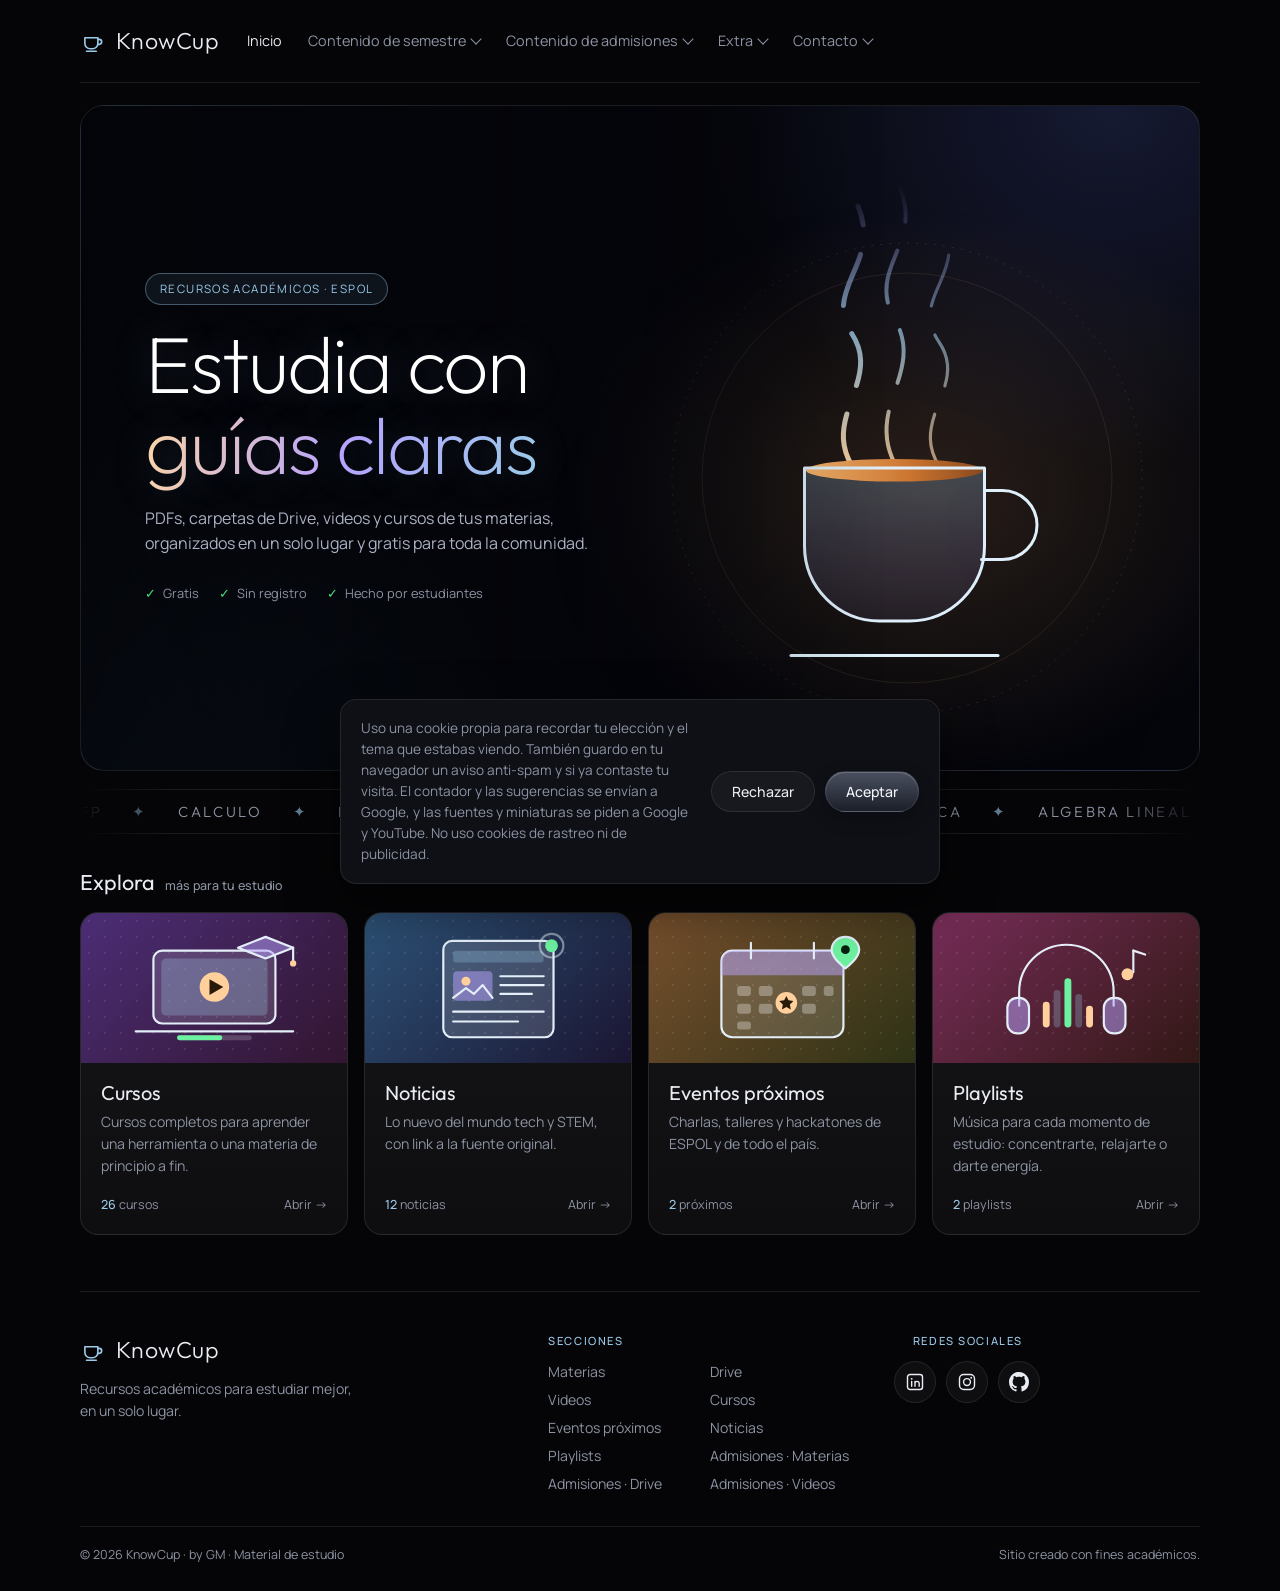
<file: index.html>
<!DOCTYPE html>
<html lang="es">
<head> 
  <meta charset="UTF-8">
  <meta name="viewport" content="width=device-width, initial-scale=1.0">
    <title>KnowCup · Recursos académicos para estudiar mejor</title>
  <meta name="description" content="Guías de estudio gratis, PDFs, videos y cursos para estudiantes de ESPOL: contenido de semestre y de admisiones, organizado por materia."> 
  <link rel="canonical" href="https://garydevelopm.github.io/">
  <meta name="theme-color" content="#050507">

  <meta property="og:type" content="website">
  <meta property="og:site_name" content="KnowCup">
  <meta property="og:title" content="KnowCup · Recursos académicos para estudiar mejor">
  <meta property="og:description" content="Guías en PDF, exámenes, videos, cursos gratis, playlists y noticias STEM en un solo lugar.">
  <meta property="og:url" content="https://garydevelopm.github.io/">
  <meta property="og:image" content="https://garydevelopm.github.io/og-image.png">
  <meta property="og:image:width" content="1200">
  <meta property="og:image:height" content="630">
  <meta property="og:image:alt" content="KnowCup: recursos académicos para estudiar mejor">
  <meta property="og:locale" content="es_EC">
  <meta name="twitter:card" content="summary_large_image">

  <link rel="icon" href="favicon.ico" sizes="48x48">
  <link rel="icon" href="favicon-192.png" type="image/png" sizes="192x192">
  <link rel="apple-touch-icon" href="apple-touch-icon.png">

  <script type="application/ld+json">
  {
    "@context": "https://schema.org",
    "@type": "WebSite",
    "name": "KnowCup",
    "alternateName": ["KnowCup by GM", "KnowCup · Recursos académicos"],
    "url": "https://garydevelopm.github.io/",
    "inLanguage": "es"
  }
  </script>
  <link rel="preconnect" href="https://fonts.googleapis.com">
  <link rel="preconnect" href="https://fonts.gstatic.com" crossorigin>
  <link href="https://fonts.googleapis.com/css2?family=Outfit:wght@200;300;400;500&family=Manrope:wght@400;500;600&display=swap" rel="stylesheet">
  <link rel="stylesheet" href="style.css">
</head>
<body>
<div class="fondo" aria-hidden="true"><span class="humo"></span><span class="humo"></span><span class="humo"></span><span class="humo"></span><span class="humo"></span><span class="humo"></span></div>
<div class="wrap">
    <header class="nav">
    <a class="logo" href="#inicio" data-ir="inicio"><svg class="logo-mark" viewBox="0 0 24 24" aria-hidden="true"><path class="vapor v1" d="M8 2.5c-1 1 1 2 0 3.2"></path><path class="vapor v2" d="M12 2.5c-1 1 1 2 0 3.2"></path><path class="vapor v3" d="M16 2.5c-1 1 1 2 0 3.2"></path><path d="M4.5 9h12v5.2a5 5 0 0 1-5 5h-2a5 5 0 0 1-5-5V9z"></path><path d="M16.5 10.5h1.2a2.3 2.3 0 0 1 0 4.6h-1.4"></path><path d="M6 21.5h9"></path></svg>KnowCup</a>
    <nav class="nav-links" aria-label="Principal">
      
<div class="menu" id="menu-inicio">
        <a href="#inicio" class="menu-btn" data-ir="inicio">Inicio</a>
      </div>
      <div class="menu" id="menu-recursos">
        <button type="button" class="menu-btn" aria-haspopup="true" aria-expanded="false" aria-controls="caja-recursos">Contenido de semestre <span class="caret" aria-hidden="true"></span></button>
        <div class="caja" id="caja-recursos"></div>
      </div>
      
      <div class="menu" id="menu-admisiones">
        <button type="button" class="menu-btn" aria-haspopup="true" aria-expanded="false" aria-controls="caja-admisiones">Contenido de admisiones <span class="caret" aria-hidden="true"></span></button>
        <div class="caja" id="caja-admisiones"></div>
      </div>

      <div class="menu" id="menu-extra">
        <button type="button" class="menu-btn" aria-haspopup="true" aria-expanded="false" aria-controls="caja-extra">Extra <span class="caret" aria-hidden="true"></span></button>
        <div class="caja" id="caja-extra"></div>
      </div>
      
      <div class="menu" id="menu-contacto">
        <a href="#contacto" class="menu-btn">Contacto <span class="caret" aria-hidden="true"></span></a>
        <div class="caja">
          <a href="mailto:garydevelopm@gmail.com"><span class="menu-titulo">Gmail</span><span class="menu-dato">garydevelopm@gmail.com</span></a>
          <a href="https://wa.me/593XXXXXXXXX" target="_blank" rel="noopener noreferrer"><span class="menu-titulo">WhatsApp</span><span class="menu-dato">+593 XX XXX XXXX</span></a>
        </div>
      </div>
    </nav>
      

    <div class="visitas" id="visitas" role="status" aria-live="off" aria-label="Visitas al sitio" tabindex="0" hidden>
      <svg viewBox="0 0 24 24" aria-hidden="true"><path d="M2 12s3.6-7 10-7 10 7 10 7-3.6 7-10 7S2 12 2 12z"></path><circle class="pupila" cx="12" cy="12" r="2.6"></circle></svg>
      <span class="visitas-num" id="visitas-num">0</span>
      <span class="vivo" aria-hidden="true"></span>
      <span class="visitas-tip" aria-hidden="true">Visitas al sitio</span>
    </div>
  
  </header>

  <main>
    <noscript><p style="text-align:center;color:#8c93a3;padding:24px 0">KnowCup necesita JavaScript para mostrar los recursos. Actívalo en tu navegador.</p></noscript>
    <div class="hero" id="cabecera">
      <div class="big" aria-hidden="true">KnowCup</div>
      <div class="hero-tag">
      <h1><span class="sr-only">KnowCup: </span>Recursos académicos para estudiar mejor</h1>        <p>PDFs, videos, cursos y más de tus materias, servidos en un solo lugar.</p>
      </div>
    </div>
 
          <nav class="pestanas" id="pestanas" aria-label="Secciones"></nav>
     <section class="vista" id="vista-inicio" hidden>
      <div class="lobby-hero" id="lobby-hero">
      <div class="lobby-escena" aria-hidden="true">
        <svg viewBox="0 0 520 580" focusable="false">
          <defs>
            <linearGradient id="gVapor" gradientUnits="userSpaceOnUse" x1="0" y1="320" x2="0" y2="36"><stop offset="0" stop-color="#ffd6a5" stop-opacity=".95"></stop><stop offset=".5" stop-color="#9ccbea" stop-opacity=".8"></stop><stop offset="1" stop-color="#b9a4ff" stop-opacity="0"></stop></linearGradient>
            <linearGradient id="gTaza" x1="0" y1="0" x2="0" y2="1"><stop offset="0" stop-color="#9ccbea" stop-opacity=".26"></stop><stop offset="1" stop-color="#b9a4ff" stop-opacity=".08"></stop></linearGradient>
            <linearGradient id="gCafe" x1="0" y1="0" x2="1" y2="0"><stop offset="0" stop-color="#f6b56c"></stop><stop offset=".6" stop-color="#c9732f"></stop><stop offset="1" stop-color="#8a4a1e"></stop></linearGradient>
          </defs>
          <g class="capa">
            <circle cx="260" cy="330" r="235" fill="none" stroke="rgba(156,203,234,.14)" stroke-dasharray="2 7"></circle>
            <circle cx="260" cy="330" r="205" fill="none" stroke="rgba(255,190,130,.10)"></circle>
            <ellipse class="onda" cx="247" cy="508" rx="150" ry="22"></ellipse>
            <ellipse class="onda o2" cx="247" cy="508" rx="150" ry="22"></ellipse>
            <ellipse class="onda o3" cx="247" cy="508" rx="150" ry="22"></ellipse>
            <path class="vapor-flujo" d="M205 318C175 268 235 232 205 186S235 116 211 58"></path>
            <path class="vapor-flujo b" d="M248 316C218 260 278 224 248 172S278 96 252 38"></path>
            <path class="vapor-flujo c" d="M292 318C262 270 322 238 292 194S320 126 296 78"></path>
            <g transform="translate(90 185) scale(15)">
              <path d="M4.5 9h12v5.2a5 5 0 0 1-5 5h-2a5 5 0 0 1-5-5V9z" fill="url(#gTaza)"></path>
              <ellipse class="cafe" cx="10.5" cy="9.15" rx="5.9" ry=".75" fill="url(#gCafe)"></ellipse>
              <path class="taza-trazo" d="M4.5 9h12v5.2a5 5 0 0 1-5 5h-2a5 5 0 0 1-5-5V9z"></path>
              <path class="taza-trazo" d="M16.5 10.5h1.2a2.3 2.3 0 0 1 0 4.6h-1.4"></path>
              <path class="taza-trazo" d="M3.6 21.5h13.8"></path>
            </g>
          </g>
          <g class="capa-sim">
          <text class="sim" x="170" y="302" text-anchor="middle" font-size="34" fill="#ffd6a5" style="--d:-4s;--t:8.5s;--dx:-62px">π</text>
          <text class="sim" x="205" y="302" text-anchor="middle" font-size="30" fill="#9ccbea" style="--d:-1s;--t:9s;--dx:48px">∑</text>
          <text class="sim" x="240" y="302" text-anchor="middle" font-size="28" fill="#b9a4ff" style="--d:-6.5s;--t:7.5s;--dx:-40px">{ }</text>
          <text class="sim" x="275" y="302" text-anchor="middle" font-size="34" fill="#ffd6a5" style="--d:-2.5s;--t:9.5s;--dx:56px">∫</text>
          <text class="sim" x="305" y="302" text-anchor="middle" font-size="24" fill="#9ccbea" style="--d:-7.5s;--t:8s;--dx:-52px"></></text>
          <text class="sim" x="250" y="302" text-anchor="middle" font-size="22" fill="#b9a4ff" style="--d:-5s;--t:10s;--dx:60px">E=mc²</text>
          <text class="sim" x="190" y="302" text-anchor="middle" font-size="28" fill="#9ccbea" style="--d:-8.5s;--t:7.8s;--dx:-44px">√x</text>
          <text class="sim" x="320" y="302" text-anchor="middle" font-size="30" fill="#ffd6a5" style="--d:-3.2s;--t:8.8s;--dx:-58px">Δ</text>
          <text class="sim" x="225" y="302" text-anchor="middle" font-size="24" fill="#6df0a0" style="--d:-9.5s;--t:9.2s;--dx:42px">01</text>
          <text class="sim" x="290" y="302" text-anchor="middle" font-size="32" fill="#b9a4ff" style="--d:-0.4s;--t:8.2s;--dx:-50px">λ</text>
          </g>
        </svg>
      </div>
        <div class="lobby-texto">
          <span class="lobby-chip">Recursos académicos · ESPOL</span>
          <h1 class="lobby-titulo"><span class="sr-only">KnowCup: </span>Estudia con<span class="linea2"><span class="palabra" id="lobby-palabra">guías claras</span></span></h1>
          <p class="lobby-sub">PDFs, carpetas de Drive, videos y cursos de tus materias, organizados en un solo lugar y gratis para toda la comunidad.</p>
          <div class="lobby-datos"><span>Gratis</span><span>Sin registro</span><span>Hecho por estudiantes</span></div>
        </div>
      </div>
      <div class="cinta" aria-hidden="true"><div class="cinta-pista" id="cinta"></div></div>
      <h3 class="grupo-titulo">Explora <small>más para tu estudio</small></h3>
      <div class="explora" id="lobby-explora"></div>
      <div id="lobby-nuevo-caja" hidden>
        <h3 class="grupo-titulo">Lo nuevo <small>agregado hace poco</small></h3>
        <div class="lobby-nuevo" id="lobby-nuevo"></div>
      </div>
    </section>
    <section class="vista" id="vista-materias" hidden>
      <h2 class="titulo-seccion">Materias</h2>
      <p class="sub">Guías en PDF de cada materia. Busca la materia que necesitas y descárgala.</p>
      <p class="actualizado" data-actualizado></p>
      <div data-filtro></div>
      <p class="resumen" data-resumen role="status" aria-live="polite"></p>
      <div class="grid" data-contenido></div>
    </section>
    
    <section class="vista" id="vista-drive" hidden>
      <h2 class="titulo-seccion">Drive</h2>
      <p class="sub">Carpetas de Google Drive con exámenes, talleres y ejercicios de cada materia.</p>
      <p class="actualizado" data-actualizado></p>
      <div data-filtro></div>
      <p class="resumen" data-resumen role="status" aria-live="polite"></p>
      <div class="grid" data-contenido></div>
    </section>
    
    <section class="vista" id="vista-videos" hidden>
      <h2 class="titulo-seccion">Videos</h2>
      <p class="sub">Filtra por tema y visualiza las clases que necesites.</p>
      <p class="actualizado" data-actualizado></p>
      <div data-filtro></div>
      <p class="resumen" data-resumen role="status" aria-live="polite"></p>
      <p class="empty" id="videos-vacio" hidden></p>
      <div class="carrete" id="carrete">
        <button type="button" class="flecha flecha-izq" id="flecha-izq" aria-label="Ver videos anteriores">&#10094;</button>
        <div class="carrete-pista" id="videos-lista"></div>
        <button type="button" class="flecha flecha-der" id="flecha-der" aria-label="Ver mas videos">&#10095;</button>
      </div>
    </section>
    
    <section class="vista" id="vista-cursos" hidden>
      <h2 class="titulo-seccion">Cursos</h2>
      <p class="sub">Cursos completos de varias horas, en video o en páginas web, para aprender una herramienta o una materia de principio a fin.</p>
      <p class="actualizado" data-actualizado></p>
      <div data-filtro></div>
      <p class="resumen" data-resumen role="status" aria-live="polite"></p>
      <div class="cuerpo-grid" data-contenido></div>
    </section>
    
    <section class="vista" id="vista-playlists" hidden>
      <h2 class="titulo-seccion">Playlists</h2>
      <p class="sub">Música para cada momento de estudio. Elige tu ánimo y dale play.</p>
      <p class="actualizado" data-actualizado></p>

      <div data-filtro></div>
      <p class="resumen" data-resumen role="status" aria-live="polite"></p>
      <div data-contenido></div>
    </section>
    
    <section class="vista" id="vista-noticias" hidden>
      <h2 class="titulo-seccion">Noticias</h2>
      <p class="sub">Lo nuevo del mundo tech y STEM. Cada nota te lleva a la fuente original para leerla completa.</p>
      <p class="actualizado" data-actualizado></p>
      <div data-filtro></div>
      <p class="resumen" data-resumen role="status" aria-live="polite"></p>
      <div class="cuerpo-grid" data-contenido></div>
    </section>

    <section class="vista" id="vista-eventos" hidden>
      <h2 class="titulo-seccion">Eventos próximos</h2>
      <p class="sub">Eventos de ESPOL y eventos tech de todo el país. Cada evento te lleva a su página oficial.</p>
      <p class="actualizado" data-actualizado></p>
      <div data-filtro></div>
      <p class="resumen" data-resumen role="status" aria-live="polite"></p>
      <div class="cuerpo-grid" data-contenido></div>
    </section>

    <section class="vista" id="vista-adm-materias" hidden>
      <span class="sello-adm"><svg viewBox="0 0 24 24" aria-hidden="true"><path d="M2 9l10-5 10 5-10 5L2 9z"></path><path d="M6 11.2V16c0 1.4 2.7 3 6 3s6-1.6 6-3v-4.8"></path><path d="M22 9v5"></path></svg>Solo para estudiantes del pre de ESPOL</span>
      <h2 class="titulo-seccion">Admisiones · Materias</h2>
      <p class="sub">Guías en PDF de las materias del pre, para prepararte antes de entrar a la universidad.</p>
      <p class="actualizado" data-actualizado></p>
      <div data-filtro></div>
      <p class="resumen" data-resumen role="status" aria-live="polite"></p>
      <div class="grid" data-contenido></div>
    </section>

<section class="vista" id="vista-adm-drive" hidden>
      <span class="sello-adm"><svg viewBox="0 0 24 24" aria-hidden="true"><path d="M2 9l10-5 10 5-10 5L2 9z"></path><path d="M6 11.2V16c0 1.4 2.7 3 6 3s6-1.6 6-3v-4.8"></path><path d="M22 9v5"></path></svg>Solo para estudiantes del pre de ESPOL</span>
      <h2 class="titulo-seccion">Admisiones · Drive</h2>
      <p class="sub">Carpetas de Google Drive con exámenes y ejercicios de práctica del pre.</p>
      <p class="actualizado" data-actualizado></p>
      <div data-filtro></div>
      <p class="resumen" data-resumen role="status" aria-live="polite"></p>
      <div class="grid" data-contenido></div>
    </section>

<section class="vista" id="vista-adm-videos" hidden>
      <span class="sello-adm"><svg viewBox="0 0 24 24" aria-hidden="true"><path d="M2 9l10-5 10 5-10 5L2 9z"></path><path d="M6 11.2V16c0 1.4 2.7 3 6 3s6-1.6 6-3v-4.8"></path><path d="M22 9v5"></path></svg>Solo para estudiantes del pre de ESPOL</span>
      <h2 class="titulo-seccion">Admisiones · Videos</h2>
      <p class="sub">Clases en video para preparar las materias del pre.</p>
      <p class="actualizado" data-actualizado></p>
      <div data-filtro></div>
      <p class="resumen" data-resumen role="status" aria-live="polite"></p>
      <p class="empty" data-vacio hidden></p>
      <div data-carrete></div>
    </section>
    
    <section id="contacto" class="contacto">
      <div class="cta">
        <div class="orb" aria-hidden="true"></div>
        <div>
          <h2>¿Falta un tema que necesitas?</h2>
          <p class="cta-nota">Cuéntame qué materia quieres que suba contenido.</p>
          <textarea id="sugerencia" placeholder="Ej: Cálculo II, Álgebra Lineal, Física Moderna..." maxlength="100" class="textarea-sugerencia"></textarea>
          <input type="text" id="web" name="web" class="trampa" tabindex="-1" autocomplete="off" aria-hidden="true">
          <button class="btn" id="btn-enviar-sugerencia" type="button">Enviar sugerencia &rarr;</button>
          <p id="mensaje-sugerencia" class="mensaje-sug" role="status"></p>
        </div>
      </div>
    </section>
  </main>

    <footer class="pie" id="pie">
    <div class="pie-grid">
      <div>
        <a class="logo" href="#inicio" data-ir="inicio"><svg class="logo-mark" viewBox="0 0 24 24" aria-hidden="true"><path class="vapor v1" d="M8 2.5c-1 1 1 2 0 3.2"></path><path class="vapor v2" d="M12 2.5c-1 1 1 2 0 3.2"></path><path class="vapor v3" d="M16 2.5c-1 1 1 2 0 3.2"></path><path d="M4.5 9h12v5.2a5 5 0 0 1-5 5h-2a5 5 0 0 1-5-5V9z"></path><path d="M16.5 10.5h1.2a2.3 2.3 0 0 1 0 4.6h-1.4"></path><path d="M6 21.5h9"></path></svg>KnowCup</a>
        <p class="pie-frase">Recursos académicos para estudiar mejor, en un solo lugar.</p>
      </div> 
      <div>   
        <h4>Secciones</h4>
        <div class="pie-links" id="pie-links"></div>
      </div>
      <div class="pie-redes">
        <h4>Redes sociales</h4>
        <div class="redes">
          <a class="red" href="#" id="red-linkedin" target="_blank" rel="noopener noreferrer" aria-label="LinkedIn" title="LinkedIn">
            <svg viewBox="0 0 24 24" aria-hidden="true"><rect class="trazo" x="3" y="3" width="18" height="18" rx="3"></rect><circle class="relleno" cx="8" cy="8.2" r="1.15"></circle><path class="trazo" d="M8 11.2V17M12 17v-5.8m0 2.6c0-1.6 1.1-2.6 2.5-2.6s2.5 1 2.5 2.7V17"></path></svg>
          </a>
          <a class="red" href="https://www.instagram.com/garydevelop" target="_blank" rel="noopener noreferrer" aria-label="Instagram @garydevelop" title="Instagram">
            <svg viewBox="0 0 24 24" aria-hidden="true"><rect class="trazo" x="3" y="3" width="18" height="18" rx="5"></rect><circle class="trazo" cx="12" cy="12" r="4.1"></circle><circle class="relleno" cx="17.1" cy="6.9" r="1.1"></circle></svg>
          </a>
          <a class="red" href="https://github.com/garydevelopm" target="_blank" rel="noopener noreferrer" aria-label="GitHub" title="GitHub">
            <svg viewBox="0 0 16 16" aria-hidden="true"><path class="relleno" d="M8 0c4.42 0 8 3.58 8 8a8.013 8.013 0 0 1-5.45 7.59c-.4.08-.55-.17-.55-.38 0-.27.01-1.13.01-2.2 0-.75-.25-1.23-.54-1.48 1.78-.2 3.65-.88 3.65-3.95 0-.88-.31-1.59-.82-2.15.08-.2.36-1.02-.08-2.12 0 0-.67-.22-2.2.82-.64-.18-1.32-.27-2-.27-.68 0-1.36.09-2 .27-1.53-1.03-2.2-.82-2.2-.82-.44 1.1-.16 1.92-.08 2.12-.51.56-.82 1.28-.82 2.15 0 3.06 1.86 3.75 3.64 3.95-.23.2-.44.55-.51 1.07-.46.21-1.61.55-2.33-.66-.15-.24-.6-.83-1.23-.82-.67.01-.27.38.01.53.34.19.73.9.82 1.13.16.45.68 1.31 2.69.94 0 .67.01 1.3.01 1.49 0 .21-.15.45-.55.38A7.995 7.995 0 0 1 0 8c0-4.42 3.58-8 8-8Z"></path></svg>
          </a>
        </div>
      </div>
    </div>
    <div class="pie-base">
      <span>© 2026 KnowCup · by GM · Material de estudio</span>
      <span>Sitio creado con fines académicos.</span>
    </div>
  </footer>
  </div>

<div class="cookies" id="cookies" role="dialog" aria-label="Aviso de cookies" hidden>
  <p>Uso una cookie propia para recordar tu elección y el tema que estabas viendo. También guardo en tu navegador un aviso anti-spam y si ya contaste tu visita. El contador y las sugerencias se envían a Google, y las fuentes y miniaturas se piden a Google y YouTube. No uso cookies de rastreo ni de publicidad.</p>
  <div class="cookies-btns">
    <button class="btn btn-suave" type="button" id="cookies-no">Rechazar</button>
    <button class="btn" type="button" id="cookies-si">Aceptar</button>
  </div>
</div>

<script src="app.js"></script>
</body>
</html>
</file>
<file: style.css>
:root {
  --bg: #050507; --fg: #e9ecf2; --muted: #8c93a3;
  --glass: rgba(255,255,255,.04); --glass-strong: rgba(255,255,255,.07);
  --line: rgba(255,255,255,.09); --panel: #0e1016;
  --btn-a: #4a5060; --btn-b: #1b1f29; --btn-fg: #f3f5f9;
  --big-a: #f2f4f8; --big-b: #232733;
  --orb-a: rgba(120,190,235,.55); --orb-b: rgba(90,100,170,.45);
  --accent: #9ccbea;
  --font-display: "Outfit", "Helvetica Neue", Arial, sans-serif;
  --font-body: "Manrope", "Helvetica Neue", Arial, sans-serif;
  color-scheme: dark;
}
[hidden] { display: none !important; }
* { box-sizing: border-box; }
html { scroll-behavior: smooth; }
body { margin: 0; background: var(--bg); color: var(--fg); font-family: var(--font-body); font-size: 16px; line-height: 1.55; padding-inline: 16px; overflow-x: hidden; }
a { color: inherit; text-decoration: none; }
.wrap { max-width: 1120px; margin-inline: auto; }
@keyframes aparecer { from { opacity: 0; transform: translateY(8px); } to { opacity: 1; transform: none; } }


.nav { position: relative; display: flex; align-items: center; gap: 28px; padding-block: 22px; border-bottom: 1px solid var(--line); }
.logo { display: flex; align-items: center; gap: 10px; font-family: var(--font-display); font-weight: 300; font-size: 1.45rem; letter-spacing: .02em; }
.logo-mark { width: 26px; height: 26px; flex: none; fill: none; stroke: var(--accent); stroke-width: 1.5; stroke-linecap: round; stroke-linejoin: round; }
.logo-mark .vapor { stroke-width: 1.2; opacity: 0; transform-box: fill-box; transform-origin: center; animation: vapor 2.8s ease-in-out infinite; }
.logo-mark .v2 { animation-delay: .9s; }
.logo-mark .v3 { animation-delay: 1.8s; }
@keyframes vapor {
  0%   { opacity: 0;   transform: translateY(3px); }
  30%  { opacity: .75; }
  100% { opacity: 0;   transform: translateY(-4px); }
}
@media (prefers-reduced-motion: reduce) { .logo-mark .vapor { animation: none; opacity: .55; } }
.nav-links { display: flex; align-items: center; gap: 26px; font-size: .9rem; color: var(--muted); margin-right: auto; }
.menu-btn:hover { color: var(--fg); }

.menu { position: relative; padding-block: 8px; }
.menu-btn { background: none; border: 0; padding: 0; margin: 0; color: inherit; font: inherit; cursor: pointer; display: inline-flex; align-items: center; gap: 6px; }
.menu-btn:focus-visible { outline: 2px solid var(--accent); outline-offset: 4px; border-radius: 6px; }
.caret { width: 8px; height: 8px; border-right: 1.5px solid currentColor; border-bottom: 1.5px solid currentColor; transform: translateY(-2px) rotate(45deg); transition: transform .2s ease; }
.menu:hover .menu-btn .caret, .menu.abierto .menu-btn .caret, .menu:focus-within .menu-btn .caret { transform: translateY(1px) rotate(225deg); }

.caja {
  position: absolute; top: 100%; left: 50%; transform: translate(-50%, 6px);
  min-width: 260px; padding: 8px; display: flex; flex-direction: column; gap: 2px; z-index: 30;
  background: rgba(14,16,22,.6); backdrop-filter: blur(16px); -webkit-backdrop-filter: blur(16px);
  border: 1px solid var(--line); border-radius: 14px; box-shadow: 0 20px 40px rgba(0,0,0,.45);
  opacity: 0; visibility: hidden; transition: opacity .2s ease, transform .2s ease, visibility .2s;
}
.menu:hover .caja, .menu:focus-within .caja, .menu.abierto .caja { opacity: 1; visibility: visible; transform: translate(-50%, 0); }
.menu.cerrado .caja { opacity: 0; visibility: hidden; transform: translate(-50%, 6px); }
.caja a { display: flex; flex-direction: column; gap: 1px; padding: 8px 12px; border-radius: 10px; color: var(--fg); }
.caja a:hover, .caja a[aria-current="page"] { background: var(--glass-strong); }
.menu-titulo { font-size: .7rem; letter-spacing: .12em; text-transform: uppercase; color: var(--accent); }
.menu-dato { font-size: .88rem; }
.menu-grupo { font-size: .62rem; letter-spacing: .16em; text-transform: uppercase; color: var(--muted); padding: 6px 12px 2px; }
.menu-sep { height: 1px; background: var(--line); margin: 6px 8px; }

.visitas {
  display: inline-flex; align-items: center; gap: 8px; padding: 6px 14px 6px 12px;
  border: 1px solid var(--line); border-radius: 999px; background: var(--glass);
  color: var(--muted); font: 500 .85rem var(--font-body); cursor: default; user-select: none;
}
.visitas { position: relative; }
.visitas:focus-visible { outline: 2px solid var(--accent); outline-offset: 3px; }
.visitas-tip {
  position: absolute; top: calc(100% + 8px); right: 0; z-index: 30; white-space: nowrap; pointer-events: none;
  padding: 6px 12px; border-radius: 10px; color: var(--fg); font-size: .78rem;
  background: rgba(14,16,22,.6); backdrop-filter: blur(16px); -webkit-backdrop-filter: blur(16px);
  border: 1px solid var(--line); box-shadow: 0 12px 28px rgba(0,0,0,.45);
  opacity: 0; visibility: hidden; transform: translateY(4px);
  transition: opacity .2s ease, transform .2s ease, visibility .2s;
}
.visitas:hover .visitas-tip, .visitas:focus .visitas-tip { opacity: 1; visibility: visible; transform: none; }
.visitas svg { width: 18px; height: 18px; stroke: currentColor; fill: none; stroke-width: 1.7; stroke-linecap: round; stroke-linejoin: round; flex: none; }
.visitas .pupila { fill: currentColor; stroke: none; }
.visitas-num { color: var(--fg); font-variant-numeric: tabular-nums; display: inline-block; min-width: 3ch; text-align: right; }
.visitas-num.sube { animation: sube .45s ease; }
@keyframes sube { 0% { transform: translateY(70%); opacity: 0; } 100% { transform: none; opacity: 1; } }
.vivo { width: 7px; height: 7px; border-radius: 50%; background: #5fd38d; box-shadow: 0 0 0 0 rgba(95,211,141,.6); flex: none; }
@media (prefers-reduced-motion: no-preference) {
  .vivo { animation: latido 2s ease-out infinite; }
  @keyframes latido { 0% { box-shadow: 0 0 0 0 rgba(95,211,141,.55); } 70%, 100% { box-shadow: 0 0 0 7px rgba(95,211,141,0); } }
}

.hero { --big: clamp(4.2rem, 19vw, 13.5rem); padding-block: 56px 28px; }
.big {
  font-family: var(--font-display); font-weight: 200; font-size: var(--big); line-height: .86; letter-spacing: -.02em;
  text-align: center; user-select: none;
  background: linear-gradient(100deg, var(--big-a) 5%, var(--big-b) 95%);
  -webkit-background-clip: text; background-clip: text; color: transparent;
  -webkit-mask-image: linear-gradient(#000 55%, rgba(0,0,0,.35)); mask-image: linear-gradient(#000 55%, rgba(0,0,0,.35));
}
.hero-tag {
  width: fit-content; max-width: 100%; margin: 6px auto 0; padding: 12px 26px; text-align: center;
  border: 1px solid var(--line); border-radius: 14px; background: rgba(255,255,255,.015);
}
.hero-tag h1 { font: 300 clamp(1rem, 3.2vw, 1.2rem)/1.3 var(--font-display); letter-spacing: .02em; margin: 0; }
.hero-tag p { color: var(--muted); font-size: .78rem; margin: 3px 0 0; }

.pestanas { display: none; }

.vista { padding-block: 40px 0; scroll-margin-top: 12px; animation: aparecer .3s ease; }
.titulo-seccion { font: 400 clamp(1.8rem, 5vw, 2.8rem)/1.1 var(--font-display); color: #fff; margin: 0 0 12px; }
.sub { color: var(--muted); max-width: 56ch; margin: 0 0 6px; }
.actualizado { color: var(--muted); font-size: .78rem; margin: 0 0 22px; opacity: .8; }

.btn { display: inline-flex; align-items: center; gap: 8px; padding: 10px 20px; border-radius: 999px; border: 1px solid var(--line); background: linear-gradient(180deg, var(--btn-a), var(--btn-b)); color: var(--btn-fg); font: 500 .88rem var(--font-body); cursor: pointer; box-shadow: inset 0 1px 0 rgba(255,255,255,.18), 0 6px 18px rgba(0,0,0,.28); transition: transform .2s ease, filter .2s ease; }
.btn:hover { transform: translateY(-1px); filter: brightness(1.12); }
.btn:focus-visible, .chip:focus-visible, .buscador input:focus-visible, .borrar:focus-visible, .pestanas a:focus-visible { outline: 2px solid var(--accent); outline-offset: 3px; }

.barra { display: flex; flex-wrap: wrap; align-items: center; gap: 10px; }
.chip { padding: 8px 16px; border-radius: 999px; border: 1px solid var(--line); background: var(--glass); color: var(--muted); font: 500 .85rem var(--font-body); cursor: pointer; }
.chip[aria-pressed="true"] { color: var(--btn-fg); background: linear-gradient(180deg, var(--btn-a), var(--btn-b)); }
.chip-todos { display: inline-flex; align-items: center; gap: 8px; }
.chip-todos .caret { width: 7px; height: 7px; transition: transform .25s ease; }
.chip-todos[aria-expanded="true"] .caret { transform: translateY(1px) rotate(225deg); }

.buscador { position: relative; flex: 1 1 220px; max-width: 340px; }
.buscador svg { position: absolute; left: 14px; top: 50%; transform: translateY(-50%); width: 16px; height: 16px; stroke: var(--muted); fill: none; stroke-width: 2; stroke-linecap: round; pointer-events: none; }
.buscador input { width: 100%; padding: 8px 38px; border-radius: 999px; border: 1px solid var(--line); background: var(--glass); color: var(--fg); font: 500 .85rem var(--font-body); -webkit-appearance: none; appearance: none; }
.buscador input::placeholder { color: var(--muted); }
.buscador input::-webkit-search-cancel-button { display: none; }
.borrar { position: absolute; right: 8px; top: 50%; transform: translateY(-50%); width: 24px; height: 24px; border-radius: 50%; border: 0; background: var(--glass-strong); color: var(--fg); cursor: pointer; font-size: .9rem; line-height: 1; display: grid; place-items: center; }
.borrar:hover { background: rgba(255,255,255,.14); }

.subfiltros { display: grid; grid-template-rows: 0fr; opacity: 0; transition: grid-template-rows .3s ease, opacity .3s ease; }
.subfiltros.abierto { grid-template-rows: 1fr; opacity: 1; }
.subfiltros > div { overflow: hidden; min-height: 0; }
.chips { display: flex; flex-wrap: wrap; gap: 10px; padding-top: 12px; }
.resumen { color: var(--muted); font-size: .85rem; margin: 16px 0 0; min-height: 1.3em; }

.grid { display: grid; grid-template-columns: repeat(auto-fill, minmax(270px, 1fr)); gap: 16px; margin-top: 22px; }
.grid .empty { grid-column: 1 / -1; margin: 0; }
.empty { color: var(--muted); margin: 22px 0 0; }
.card { position: relative; display: flex; flex-direction: column; gap: 10px; min-width: 0; padding: 22px; border-radius: 16px; border: 1px solid var(--line); background: linear-gradient(180deg, var(--glass-strong), var(--glass)); transition: transform .25s ease, border-color .25s ease; }
.card:hover { transform: translateY(-3px); border-color: var(--accent); }
.fila-tag { display: flex; align-items: center; flex-wrap: wrap; gap: 8px; }
.tag { align-self: flex-start; font-size: .68rem; letter-spacing: .12em; text-transform: uppercase; padding: 4px 10px; border-radius: 999px; border: 1px solid var(--line); color: var(--accent); }
.nuevo { font-size: .62rem; letter-spacing: .14em; text-transform: uppercase; padding: 3px 9px; border-radius: 999px; color: var(--accent); background: rgba(156,203,234,.12); border: 1px solid rgba(156,203,234,.35); }
.pildora { font-size: .72rem; padding: 3px 10px; border-radius: 999px; border: 1px solid var(--line); color: var(--muted); }
.pildoras { display: flex; flex-wrap: wrap; gap: 6px; }
.card h3 { font: 400 1.15rem/1.3 var(--font-display); margin: 4px 0 0; }
.card p { color: var(--muted); font-size: .9rem; margin: 0; flex: 1; }
.card .btn { align-self: flex-start; margin-top: 8px; }

.carrete { position: relative; margin-top: 22px; }
.carrete-pista { display: flex; gap: 16px; overflow-x: auto; padding-block: 16px 6px; scroll-snap-type: x mandatory; scrollbar-width: none; }
.carrete-pista::-webkit-scrollbar { display: none; }
.video { position: relative; flex: 0 0 min(300px, 78%); scroll-snap-align: start; display: flex; flex-direction: column; gap: 8px; padding: 12px; border-radius: 16px; border: 1px solid var(--line); background: linear-gradient(180deg, var(--glass-strong), var(--glass)); transition: transform .25s ease, border-color .25s ease; }
.video:hover { transform: translateY(-3px); border-color: var(--accent); }
.miniatura { position: relative; width: 100%; aspect-ratio: 16 / 9; border-radius: 10px; overflow: hidden; background: var(--panel); }
.miniatura img { position: absolute; inset: 0; width: 100%; height: 100%; object-fit: cover; display: block; }
.play { position: absolute; inset: 0; margin: auto; width: 44px; height: 44px; border-radius: 50%; background: rgba(5,5,7,.55); border: 1px solid rgba(255,255,255,.35); display: grid; place-items: center; transition: transform .2s ease; }
.play::before { content: ""; margin-left: 3px; border-left: 12px solid #fff; border-top: 7px solid transparent; border-bottom: 7px solid transparent; }
.video:hover .play { transform: scale(1.12); }
.video-tema { position: absolute; z-index: 1; top: 8px; left: 8px; font-size: .62rem; letter-spacing: .12em; text-transform: uppercase; padding: 3px 9px; border-radius: 999px; background: rgba(5,5,7,.6); border: 1px solid rgba(255,255,255,.25); }
.video-titulo { font: 400 1rem/1.3 var(--font-display); }
.video-canal { color: var(--muted); font-size: .85rem; }
.flecha { position: absolute; top: 50%; transform: translateY(-50%); z-index: 5; width: 42px; height: 42px; border-radius: 50%; border: 1px solid var(--line); cursor: pointer; background: rgba(14,16,22,.75); backdrop-filter: blur(10px); -webkit-backdrop-filter: blur(10px); color: var(--fg); font-size: 1rem; display: flex; align-items: center; justify-content: center; transition: opacity .2s ease, background .2s ease; }
.flecha:hover { background: var(--glass-strong); }
.flecha:focus-visible { outline: 2px solid var(--accent); outline-offset: 3px; }
.flecha-izq { left: 8px; }
.flecha-der { right: 8px; }
.flecha:disabled { opacity: 0; pointer-events: none; }
@media (hover: none) { .flecha { display: none; } }

.cuerpo-grid { display: grid; grid-template-columns: repeat(auto-fill, minmax(280px, 1fr)); gap: 16px; margin-top: 22px; }
.cuerpo-grid .empty { grid-column: 1 / -1; margin: 0; }
.pcard { position: relative; display: flex; flex-direction: column; min-width: 0; border-radius: 16px; border: 1px solid var(--line);  background: linear-gradient(180deg, var(--glass-strong), var(--glass)); transition: transform .25s ease, border-color .25s ease; }
.pcard:hover { transform: translateY(-3px); border-color: var(--accent); }
.portada { position: relative; overflow: hidden; border-radius: 15px 15px 0 0; height: 112px; display: flex; align-items: flex-end; justify-content: space-between; padding: 14px 18px; }
.portada-grande { font: 200 2.4rem/1 var(--font-display); color: #fff; letter-spacing: -.02em; }
.portada-etq { font-size: .74rem; color: rgba(255,255,255,.9); padding: 3px 10px; border-radius: 999px; background: rgba(5,5,7,.45); border: 1px solid rgba(255,255,255,.25); }
.portada img { position: absolute; inset: 0; width: 100%; height: 100%; object-fit: cover; }
.pcuerpo { display: flex; flex-direction: column; gap: 10px; padding: 18px 22px 22px; flex: 1; }
.pcuerpo h3 { font: 400 1.12rem/1.3 var(--font-display); margin: 2px 0 0; }
.pcuerpo p { color: var(--muted); font-size: .9rem; margin: 0; flex: 1; }
.pcuerpo .btn { align-self: flex-start; margin-top: 8px; }
.meta { color: var(--muted); font-size: .78rem; }
.noticia .portada { height: 150px; }

.evento .portada { height: 160px; }
.evento .portada::before { content: ""; position: absolute; inset: 0; background: linear-gradient(to top, rgba(5,5,7,.6), transparent 65%); }
.evento .portada > img { z-index: 0; }
.evento .portada > .fecha-bloque, .evento .portada > .portada-etq { position: relative; z-index: 1; }
.evento .portada > .cuenta { position: absolute; z-index: 1; top: 12px; left: 12px; }
.fecha-bloque { display: flex; flex-direction: column; align-items: center; line-height: 1; padding: 8px 12px; border-radius: 12px; background: rgba(5,5,7,.55); border: 1px solid rgba(255,255,255,.25); backdrop-filter: blur(8px); -webkit-backdrop-filter: blur(8px); }
.fecha-bloque b { font: 300 1.9rem/1 var(--font-display); color: #fff; }
.fecha-bloque span { font-size: .66rem; letter-spacing: .14em; text-transform: uppercase; color: var(--accent); margin-top: 4px; }
.cuenta { font-size: .62rem; letter-spacing: .14em; text-transform: uppercase; padding: 3px 9px; border-radius: 999px; color: #fff; background: rgba(5,5,7,.6); border: 1px solid rgba(255,255,255,.3); }
.cuenta.pronto { color: #5fd38d; border-color: rgba(95,211,141,.5); }

.grupo-titulo { font: 400 1.35rem/1.2 var(--font-display); margin: 34px 0 0; display: flex; align-items: baseline; gap: 10px; }
.grupo-titulo small { color: var(--muted); font: 500 .78rem var(--font-body); }
.eq { display: flex; align-items: flex-end; gap: 4px; height: 36px; }
.eq i { width: 6px; height: 30%; border-radius: 3px; background: rgba(255,255,255,.85); animation: eq 1.1s ease-in-out infinite; }
.eq i:nth-child(2) { animation-delay: .25s; } .eq i:nth-child(3) { animation-delay: .5s; } .eq i:nth-child(4) { animation-delay: .1s; }
@keyframes eq { 0%, 100% { height: 25%; } 50% { height: 100%; } }


.pie { margin-top: 56px; padding: 40px 0 26px; border-top: 1px solid var(--line); color: var(--muted); font-size: .88rem; }
.pie-grid { display: grid; grid-template-columns: 1.4fr 1fr 1fr; gap: 32px 40px; }
.pie .logo { color: var(--fg); margin-bottom: 10px; width: fit-content; }
.pie-frase { margin: 0; max-width: 32ch; }
.pie h4 { font-size: .7rem; font-weight: 500; letter-spacing: .14em; text-transform: uppercase; color: var(--accent); margin: 0 0 12px; }
.pie-redes { width: fit-content; }
.pie-redes h4 { text-align: center; padding-left: .14em; }   /* compensa el espacio de la última letra */
.pie-links { display: grid; grid-template-columns: 1fr 1fr; gap: 6px 18px; }
.pie a:hover { color: var(--fg); }
.redes { display: flex; gap: 10px; }
.red { width: 42px; height: 42px; border-radius: 50%; border: 1px solid var(--line); background: var(--glass); display: grid; place-items: center; color: var(--fg); transition: transform .2s ease, border-color .2s ease, background .2s ease; }
.red:hover { transform: translateY(-2px); border-color: var(--accent); background: var(--glass-strong); }
.red:focus-visible, .pie a:focus-visible { outline: 2px solid var(--accent); outline-offset: 3px; border-radius: 6px; }
.red svg { width: 20px; height: 20px; }
.red .trazo { fill: none; stroke: currentColor; stroke-width: 1.7; stroke-linecap: round; stroke-linejoin: round; }
.red .relleno { fill: currentColor; stroke: none; }
.pie-base { margin-top: 32px; padding-top: 18px; border-top: 1px solid var(--line); font-size: .78rem; display: flex; flex-wrap: wrap; justify-content: space-between; gap: 6px 20px; }

.cta { position: relative; overflow: hidden; padding: 48px 36px; border-radius: 22px; border: 1px solid var(--line); background: linear-gradient(180deg, var(--glass-strong), var(--glass)); margin-top: 48px; }
.orb { position: absolute; right: -90px; top: -60px; width: 460px; height: 460px; border-radius: 50%; background: conic-gradient(from 200deg, var(--orb-a), transparent 30%, var(--orb-b) 55%, transparent 80%, var(--orb-a)); filter: blur(34px); opacity: .85; pointer-events: none; }
.cta > *:not(.orb) { position: relative; }
.cta h2 { font: 300 clamp(1.6rem, 4vw, 2.3rem)/1.15 var(--font-display); margin: 0 0 8px; max-width: 16ch; }
.cta p { color: var(--muted); max-width: 40ch; margin: 0 0 16px; }
.cta-nota { margin-bottom: 0 !important; }
.textarea-sugerencia { width: 100%; max-width: 440px; min-width: 0; padding: 10px; border-radius: 8px; border: 1px solid var(--line); background: var(--glass); color: var(--fg); font: .9rem var(--font-body); resize: vertical; min-height: 60px; margin: 12px 0 10px; display: block; }
.textarea-sugerencia:focus { outline: 2px solid var(--accent); outline-offset: 2px; }
.cta .mensaje-sug { color: var(--accent); font-size: .85rem; margin: 10px 0 0; min-height: 1.2em; }
footer { padding-block: 36px 40px; color: var(--muted); font-size: .85rem; }

@media (max-width: 640px) {
  .nav { gap: 18px; }
  .nav-links { gap: 20px; margin-left: auto; margin-right: 0; }
  #menu-recursos { display: none; }                 
  .menu { position: static; }
  .caja { left: 0; right: 0; min-width: 0; transform: translateY(6px); }
  .menu:hover .caja, .menu:focus-within .caja, .menu.abierto .caja { transform: none; }
  .menu.cerrado .caja { transform: translateY(6px); }
  .hero { padding-block: 36px 20px; }
  .hero-tag { padding: 10px 18px; }
  .pestanas {
    display: flex; gap: 8px; overflow-x: auto; scrollbar-width: none;
    position: sticky; top: 0; z-index: 25; margin-inline: -16px; padding: 10px 16px;
    background: rgba(5,5,7,.82); backdrop-filter: blur(12px); -webkit-backdrop-filter: blur(12px); border-bottom: 1px solid var(--line);
  }
  .pestanas::-webkit-scrollbar { display: none; }
  .pestanas a { flex: 0 0 auto; padding: 8px 16px; border-radius: 999px; border: 1px solid var(--line); background: var(--glass); color: var(--muted); font: 500 .85rem var(--font-body); white-space: nowrap; }
  .pestanas a[aria-current="page"] { color: var(--btn-fg); background: linear-gradient(180deg, var(--btn-a), var(--btn-b)); }
  .vista { scroll-margin-top: 64px; padding-block: 28px 0; }
  .buscador { max-width: none; flex-basis: 100%; }
  .cta { padding: 36px 22px; }
  .pie-grid { grid-template-columns: 1fr; }
}
@media (prefers-reduced-motion: reduce) {
  html { scroll-behavior: auto; }
  .card, .btn, .video, .pcard, .subfiltros, .caja, .caret { transition: none; }
  .eq i, .vista { animation: none; }
}

.cookies { position: fixed; left: 16px; right: 16px; z-index: 40; bottom: calc(16px + env(safe-area-inset-bottom, 0px)); max-width: 600px; margin-inline: auto; padding: 18px 20px; display: flex; flex-wrap: wrap; align-items: center; gap: 14px 18px; background: var(--panel); border: 1px solid var(--line); border-radius: 16px; box-shadow: 0 20px 50px rgba(0,0,0,.55); }
.cookies p { flex: 1 1 260px; margin: 0; font-size: .85rem; color: var(--muted); }
.cookies-btns { display: flex; gap: 10px; }
.btn-suave { background: var(--glass); color: var(--fg); box-shadow: none; }
.btn[aria-disabled="true"] { opacity: .45; pointer-events: none; }
.trampa { position: absolute; left: -9999px; width: 1px; height: 1px; opacity: 0; }

.fondo { position: fixed; inset: 0; z-index: -1; overflow: hidden; pointer-events: none; }
.humo {
  position: absolute; bottom: -60vh; left: var(--x);
  width: var(--w); height: var(--h); margin-left: calc(var(--w) / -2);
  --rgb: 156 203 234; --a: .18;

  background: radial-gradient(closest-side,
    rgb(var(--rgb) / calc(var(--a) * 1))    0%,
    rgb(var(--rgb) / calc(var(--a) * .85)) 14%,
    rgb(var(--rgb) / calc(var(--a) * .6))  28%,
    rgb(var(--rgb) / calc(var(--a) * .36)) 42%,
    rgb(var(--rgb) / calc(var(--a) * .18)) 56%,
    rgb(var(--rgb) / calc(var(--a) * .07)) 70%,
    rgb(var(--rgb) / calc(var(--a) * .02)) 85%,
    rgb(var(--rgb) / 0)                   100%);
  opacity: 0; will-change: transform, opacity;
  animation: sube-humo var(--t) linear infinite, ondula var(--o) ease-in-out infinite alternate;
  animation-delay: var(--d), var(--d);
}
.humo:nth-child(1) { --x: 12%; --w: 36vmax; --h: 64vmax; --t: 22s; --o: 4.8s;  --d: -4s; }
.humo:nth-child(2) { --x: 30%; --w: 28vmax; --h: 52vmax; --t: 19s; --o: 5.6s; --d: -19s; --rgb: 233 236 242; --a: 0.117; }
.humo:nth-child(3) { --x: 50%; --w: 40vmax; --h: 70vmax; --t: 26s; --o: 6.4s; --d: -33s; --a: 0.169; }
.humo:nth-child(4) { --x: 70%; --w: 30vmax; --h: 56vmax; --t: 21s; --o: 5.2s; --d: -11s; --rgb: 233 236 242; --a: 0.111; }
.humo:nth-child(5) { --x: 88%; --w: 38vmax; --h: 66vmax; --t: 23s; --o: 6s; --d: -26s; --a: 0.176; }
.humo:nth-child(6) { --x: 40%; --w: 24vmax; --h: 46vmax; --t: 16s; --o: 4s;  --d: -7s;  --rgb: 120 140 200; --a: 0.169; }
@keyframes sube-humo {
  0%   { transform: translate3d(0, 0, 0) scale(.9);        opacity: 0; }
  15%  { opacity: 1; }
  80%  { opacity: .85; }
  100% { transform: translate3d(0, -150vh, 0) rotate(12deg) scale(1.35); opacity: 0; }
}
@keyframes ondula { from { margin-left: calc(var(--w) / -2 - 11vw); } to { margin-left: calc(var(--w) / -2 + 11vw); } }
@media (prefers-reduced-motion: reduce) {
  .humo { animation: none; opacity: .5; bottom: auto; top: 20%; }
  .humo:nth-child(n+4) { display: none; }
}

.playlist .portada { height: 150px; }
.portada.con-foto::after { content: ""; position: absolute; inset: 0; z-index: 0; background: linear-gradient(to top, rgba(5,5,7,.6), transparent 65%); }
.portada.con-foto img { z-index: 0; }
.portada.con-foto > .eq, .portada.con-foto > .portada-etq { position: relative; z-index: 1; }
.portada.con-foto .nuevo { z-index: 2; }

.portada .abierto { position: absolute; z-index: 2; top: 12px; right: 12px; display: inline-flex; align-items: center; gap: 6px; font-size: .62rem; letter-spacing: .12em; text-transform: uppercase; padding: 4px 10px; border-radius: 999px; color: #b8f0cf; background: rgba(5,5,7,.6); border: 1px solid rgba(120,220,160,.45); }
.portada .abierto::before { content: ""; width: 6px; height: 6px; border-radius: 50%; background: #6fe0a0; box-shadow: 0 0 6px #6fe0a0; }

.fila-anio { display: flex; flex-wrap: wrap; align-items: center; gap: 10px; margin-top: 14px; }
.fila-etq { font-size: .7rem; letter-spacing: .14em; text-transform: uppercase; color: var(--muted); margin-right: 2px; }
.fila-nota { font-size: .78rem; color: var(--muted); }
.cuerpo-grid .grupo-mes { grid-column: 1 / -1; margin: 12px 0 0; padding-bottom: 8px; border-bottom: 1px solid var(--line); font: 300 1.2rem var(--font-display); color: var(--fg); }
.cuerpo-grid .grupo-mes:first-child { margin-top: 0; }

.portada.con-foto > .portada-grande { position: relative; z-index: 1; text-shadow: 0 2px 14px rgba(0,0,0,.65); }
#vista-cursos .portada { height: 150px; }

.sr-only { position: absolute; width: 1px; height: 1px; padding: 0; margin: -1px; overflow: hidden; clip: rect(0, 0, 0, 0); white-space: nowrap; border: 0; }

.nuevo {
  position: absolute; top: -11px; right: 16px; z-index: 4;
  display: inline-flex; align-items: center; gap: 6px; padding: 5px 12px 5px 10px; border-radius: 999px;
  font: 700 .66rem/1 var(--font-body); letter-spacing: .14em; text-transform: uppercase;
  color: #04170b; background: linear-gradient(180deg, #6df0a0, #22c55e);
  box-shadow: inset 0 1px 0 rgba(255,255,255,.45), 0 4px 14px rgba(34,197,94,.45);
  animation: nuevoLatido 2.6s ease-in-out infinite; pointer-events: none;
}
.nuevo::before { content: ""; width: 6px; height: 6px; border-radius: 50%; background: #04170b; opacity: .7; }
@keyframes nuevoLatido {
  0%, 100% { box-shadow: inset 0 1px 0 rgba(255,255,255,.45), 0 4px 14px rgba(34,197,94,.45), 0 0 0 0 rgba(34,197,94,.45); }
  50%      { box-shadow: inset 0 1px 0 rgba(255,255,255,.45), 0 4px 14px rgba(34,197,94,.45), 0 0 0 7px rgba(34,197,94,0); }
}

.menu-btn[aria-current="page"], .menu.activo > .menu-btn { color: var(--fg); }
#caja-admisiones { min-width: 280px; }
#caja-extra { min-width: 280px; }
.sello-adm {
  display: inline-flex; align-items: center; gap: 8px; margin-bottom: 14px; padding: 6px 14px; border-radius: 999px;
  font-size: .72rem; letter-spacing: .1em; text-transform: uppercase; color: var(--accent);
  border: 1px solid rgba(156,203,234,.38); background: rgba(156,203,234,.08);
}
.sello-adm svg { width: 18px; height: 18px; fill: none; stroke: currentColor; stroke-width: 1.6; stroke-linecap: round; stroke-linejoin: round; }

.recomendados { margin-top: 44px; padding-top: 6px; }
.recomendados .grupo-titulo { margin-top: 0; flex-wrap: wrap; row-gap: 2px; }
.recomendados .carrete { margin-top: 14px; }

#vista-inicio { padding-block-start: 22px; }
.lobby-hero {
  --px: 0; --py: 0;
  position: relative; isolation: isolate; overflow: hidden; display: flex; align-items: center;
  min-height: clamp(470px, 74vh, 680px); border-radius: 24px; border: 1px solid var(--line);
  background:
    radial-gradient(ellipse 46% 62% at 76% 58%, rgba(255,180,110,.15), transparent 70%),
    radial-gradient(ellipse 60% 90% at 92% 0%, rgba(95,110,210,.20), transparent 60%),
    radial-gradient(ellipse 60% 80% at 4% 100%, rgba(70,150,205,.14), transparent 60%), #04050a;
}
.lobby-hero::after { content: ""; position: absolute; inset: 0; z-index: 1; pointer-events: none; background: linear-gradient(90deg, rgba(4,5,10,.82) 0%, rgba(4,5,10,.32) 46%, transparent 72%); }
.lobby-texto { position: relative; z-index: 2; max-width: 620px; padding: clamp(28px, 5vw, 64px); }
.lobby-chip { display: inline-flex; align-items: center; gap: 9px; padding: 6px 14px; border-radius: 999px; font-size: .72rem; letter-spacing: .12em; text-transform: uppercase; color: var(--accent); border: 1px solid rgba(156,203,234,.38); background: rgba(156,203,234,.08); }
.lobby-titulo { margin: 18px 0 14px; font: 200 clamp(2.6rem, 7vw, 5rem)/1.02 var(--font-display); letter-spacing: -.025em; color: #fff; text-shadow: 0 0 40px rgba(156,203,234,.25); }
.lobby-titulo .linea2 { display: block; min-height: 1.1em; }
.palabra { display: inline-block; padding-bottom: .06em; background: linear-gradient(100deg, #ffd6a5, #b9a4ff 50%, #9ccbea); -webkit-background-clip: text; background-clip: text; color: transparent; transition: opacity .35s ease, transform .35s ease; }
.palabra.sale { opacity: 0; transform: translateY(12px); }
.lobby-sub { max-width: 46ch; margin: 0; color: #aab1c2; }
.lobby-datos { display: flex; flex-wrap: wrap; gap: 8px 20px; margin-top: 28px; font-size: .8rem; color: var(--muted); }
.lobby-datos span::before { content: "✓"; margin-right: 7px; color: #4ade80; }

.lobby-escena { position: absolute; z-index: 1; right: clamp(0px, 2.5vw, 36px); top: 50%; width: min(520px, 50%); aspect-ratio: 520 / 580; transform: translateY(-50%); pointer-events: none; }
.lobby-escena svg { display: block; width: 100%; height: 100%; overflow: visible; }
.capa { transition: transform .4s ease-out; transform: translate3d(calc(var(--px) * -12px), calc(var(--py) * -9px), 0); }
.capa-sim { transition: transform .4s ease-out; transform: translate3d(calc(var(--px) * -28px), calc(var(--py) * -20px), 0); }
.taza-trazo { fill: none; stroke: #dff0fb; stroke-width: 3; stroke-linecap: round; stroke-linejoin: round; vector-effect: non-scaling-stroke; filter: drop-shadow(0 0 10px rgba(156,203,234,.55)); }
.cafe { animation: brilla 3.4s ease-in-out infinite; }
@keyframes brilla { 50% { opacity: .65; } }
.vapor-flujo { fill: none; stroke: url(#gVapor); stroke-width: 5; stroke-linecap: round; stroke-dasharray: 54 30; animation: fluye 5s linear infinite; }
.vapor-flujo.b { stroke-width: 4; opacity: .85; animation-duration: 6.4s; animation-delay: -2s; }
.vapor-flujo.c { stroke-width: 3.2; opacity: .7; animation-duration: 7.6s; animation-delay: -4s; }
@keyframes fluye { to { stroke-dashoffset: -168; } }
.onda { fill: none; stroke: rgba(255,190,130,.55); stroke-width: 1.6; transform-box: fill-box; transform-origin: center; opacity: 0; animation: onda 5s ease-out infinite; }
.onda.o2 { animation-delay: 1.65s; } .onda.o3 { animation-delay: 3.3s; }
@keyframes onda { 0% { transform: scale(.5); opacity: .75; } 100% { transform: scale(1.35); opacity: 0; } }
.sim { font-family: var(--font-display); font-weight: 300; opacity: 0; transform-box: fill-box; transform-origin: center; animation: suben var(--t, 8s) ease-in infinite; animation-delay: var(--d, 0s); }
@keyframes suben { 0% { transform: translate(0, 0) scale(.6); opacity: 0; } 14% { opacity: .95; } 72% { opacity: .7; } 100% { transform: translate(var(--dx, 0px), -270px) scale(1.12); opacity: 0; } }

#vista-inicio .grupo-titulo { margin-top: 36px; }
.explora { display: grid; grid-template-columns: repeat(auto-fit, minmax(240px, 1fr)); gap: 16px; margin-top: 16px; }
.ex { position: relative; display: flex; flex-direction: column; overflow: hidden; border-radius: 18px; border: 1px solid var(--line); background: linear-gradient(180deg, var(--glass-strong), var(--glass)); transition: transform .25s ease, border-color .25s ease; }
.ex:hover, .ex:focus-visible { transform: translateY(-4px); border-color: var(--accent); }
.ex:focus-visible { outline: 2px solid var(--accent); outline-offset: 3px; }
.ex-ilu { position: relative; height: 150px; display: grid; place-items: center; overflow: hidden; }
.ex-ilu::before { content: ""; position: absolute; inset: 0; opacity: .55; background-image: radial-gradient(rgba(255,255,255,.16) 1px, transparent 1.3px); background-size: 16px 16px; }
.ex-ilu svg { position: relative; width: 74%; max-width: 230px; height: auto; transition: transform .45s cubic-bezier(.2,.8,.2,1); }
.ex:hover .ex-ilu svg { transform: translateY(-5px) scale(1.06) rotate(-1.5deg); }
.ex-cuerpo { display: flex; flex-direction: column; gap: 6px; flex: 1; padding: 18px 20px 20px; }
.ex-cuerpo h3 { margin: 0; font: 400 1.25rem/1.2 var(--font-display); }
.ex-cuerpo p { margin: 0; flex: 1; color: var(--muted); font-size: .88rem; }
.ex-pie { display: flex; align-items: center; justify-content: space-between; margin-top: 12px; font-size: .78rem; color: var(--muted); }
.ex-pie b { color: var(--accent); font-weight: 500; }
.ex-pie span:last-child { transition: transform .25s ease, color .25s ease; }
.ex:hover .ex-pie span:last-child { transform: translateX(5px); color: var(--fg); }
.ilu .l { fill: none; stroke: #e3eef8; stroke-width: 2.2; stroke-linecap: round; stroke-linejoin: round; }
.ilu .fw { fill: rgba(255,255,255,.14); } .ilu .fa { fill: rgba(156,203,234,.28); } .ilu .fv { fill: rgba(185,164,255,.5); } .ilu .fm { fill: #ffcf9c; } .ilu .fg { fill: #6df0a0; } .ilu .fl { fill: rgba(255,255,255,.30); stroke: none; }
.eq-b { transform-box: fill-box; transform-origin: bottom; }
.ex:hover .eq-b { animation: eqb .7s ease-in-out infinite alternate; }
.eq-b:nth-child(2) { animation-delay: .12s; } .eq-b:nth-child(3) { animation-delay: .24s; } .eq-b:nth-child(4) { animation-delay: .06s; } .eq-b:nth-child(5) { animation-delay: .18s; }
@keyframes eqb { from { transform: scaleY(.45); } to { transform: scaleY(1.12); } }

.cinta { margin-top: 18px; overflow: hidden; padding-block: 12px; border-block: 1px solid var(--line); -webkit-mask-image: linear-gradient(90deg, transparent, #000 8%, #000 92%, transparent); mask-image: linear-gradient(90deg, transparent, #000 8%, #000 92%, transparent); }
.cinta-pista { display: flex; width: max-content; animation: cintaCorre 46s linear infinite; font: 300 .92rem var(--font-display); letter-spacing: .18em; text-transform: uppercase; color: var(--muted); }
.cinta-pista span { white-space: nowrap; }
.cinta-pista span::after { content: "✦"; margin-inline: 30px; color: var(--accent); opacity: .6; }
@keyframes cintaCorre { to { transform: translateX(-50%); } }

.lobby-nuevo { display: grid; grid-template-columns: repeat(auto-fill, minmax(290px, 1fr)); gap: 18px 16px; margin-top: 20px; }
.mini { position: relative; display: flex; flex-direction: column; gap: 6px; padding: 18px; border-radius: 14px; border: 1px solid var(--line); background: var(--glass); transition: transform .25s ease, border-color .25s ease; }
.mini:hover, .mini:focus-visible { transform: translateY(-3px); border-color: var(--accent); }
.mini:focus-visible { outline: 2px solid var(--accent); outline-offset: 3px; }
.mini h4 { margin: 0; font: 400 1rem/1.3 var(--font-display); }
.mini small { color: var(--muted); font-size: .78rem; }

@media (max-width: 640px) {
  .nav { flex-wrap: wrap; gap: 12px; }
  .nav-links { order: 3; flex-basis: 100%; margin: 0; gap: 14px; }
  .visitas { margin-left: auto; }
  #menu-inicio { display: none; }
  .lobby-hero { min-height: 0; display: block; }
  .lobby-hero::after { display: none; }
  .lobby-escena { position: absolute; top: 6px; left: 50%; right: auto; width: min(300px, 78%); transform: translateX(-50%); }
  .lobby-texto { padding: 330px 22px 26px; }
}
@media (prefers-reduced-motion: reduce) {
  .nuevo, .cinta-pista, .vapor-flujo, .onda, .cafe, .eq-b { animation: none !important; }
  .sim { animation: none; opacity: .6; }
  .palabra, .capa, .capa-sim { transition: none; }
}
.sr-only { position: absolute; width: 1px; height: 1px; padding: 0; margin: -1px; overflow: hidden; clip: rect(0, 0, 0, 0); white-space: nowrap; border: 0; }
</file>
